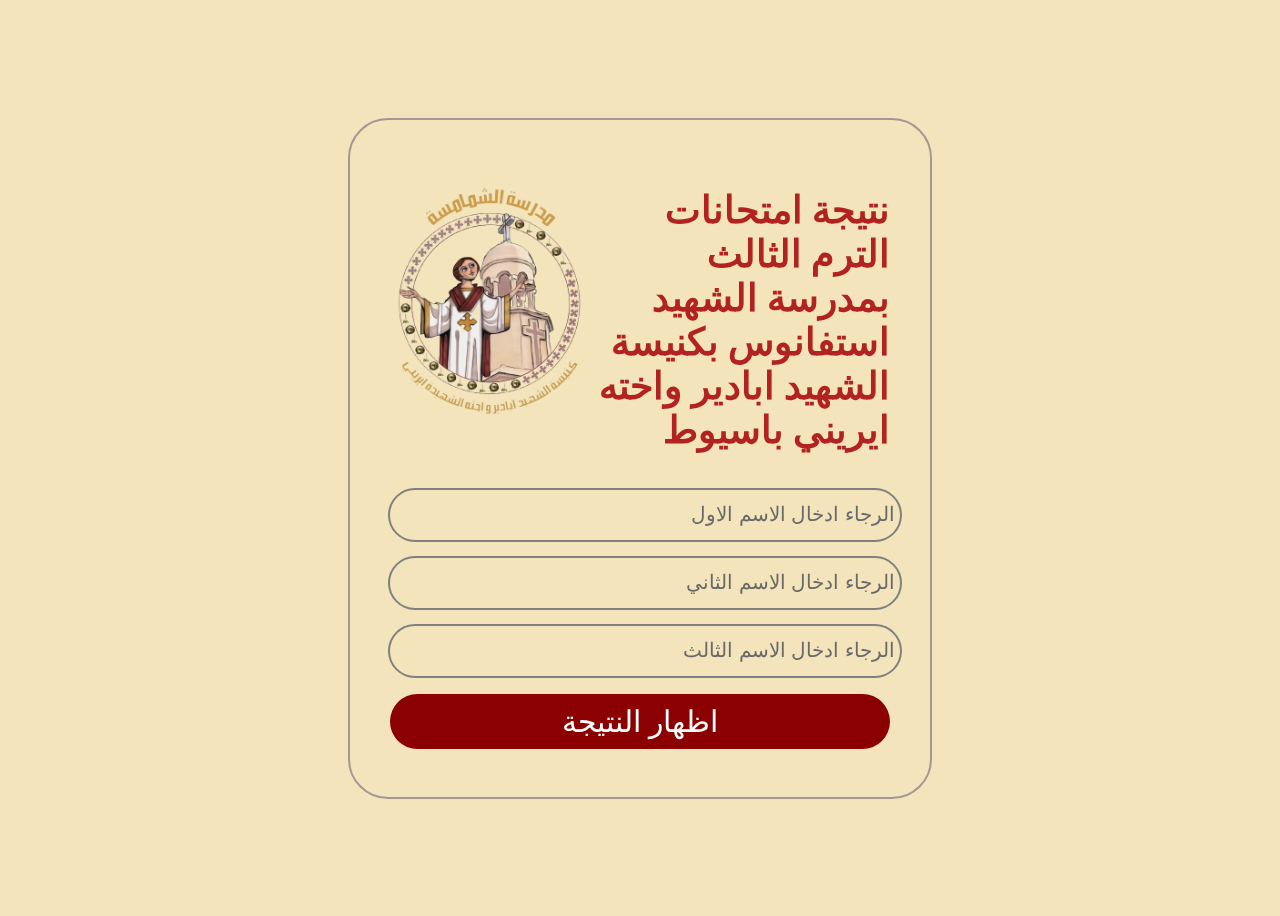
<file: index.html>
<!DOCTYPE html>
<html lang="ar">
<head> 
    <meta charset="UTF-8">
    <meta http-equiv="X-UA-Compatible" content="IE=edge">
    <meta name="viewport" content="width=device-width, initial-scale=1.0">
    <title>result of deacons school</title>
    <link rel="icon" type="image/png" href="hggmm.png">
    <link rel="stylesheet" href="style.css">
   
</head>
<body class="fdy">
    <form class="form" id="form" >
       <div class="container">
        <img class="image" src="hggmm.png">
    <h3 class="kk" dir="rtl">  نتيجة امتحانات الترم الثالث بمدرسة الشهيد استفانوس بكنيسة الشهيد ابادير واخته ايريني  باسيوط </h3>
    
    
    </div>

<input class="bebo" type="text" dir="rtl" id="firstname" placeholder="الرجاء ادخال الاسم الاول " required >

<br>
<input class="bebo" type="text" dir="rtl" id="secondname"  placeholder="الرجاء ادخال الاسم الثاني " required>

<br>
<input class="bebo" type="text" dir="rtl"  id="thirdname"  placeholder="الرجاء ادخال الاسم الثالث" required>
<br>
<button class="gogo" type="submit" id="show" ><a class="grgr">اظهار النتيجة</a></button>
<br>
    </form>
    <script src="java.js"></script>
</body>
</html>
</file>
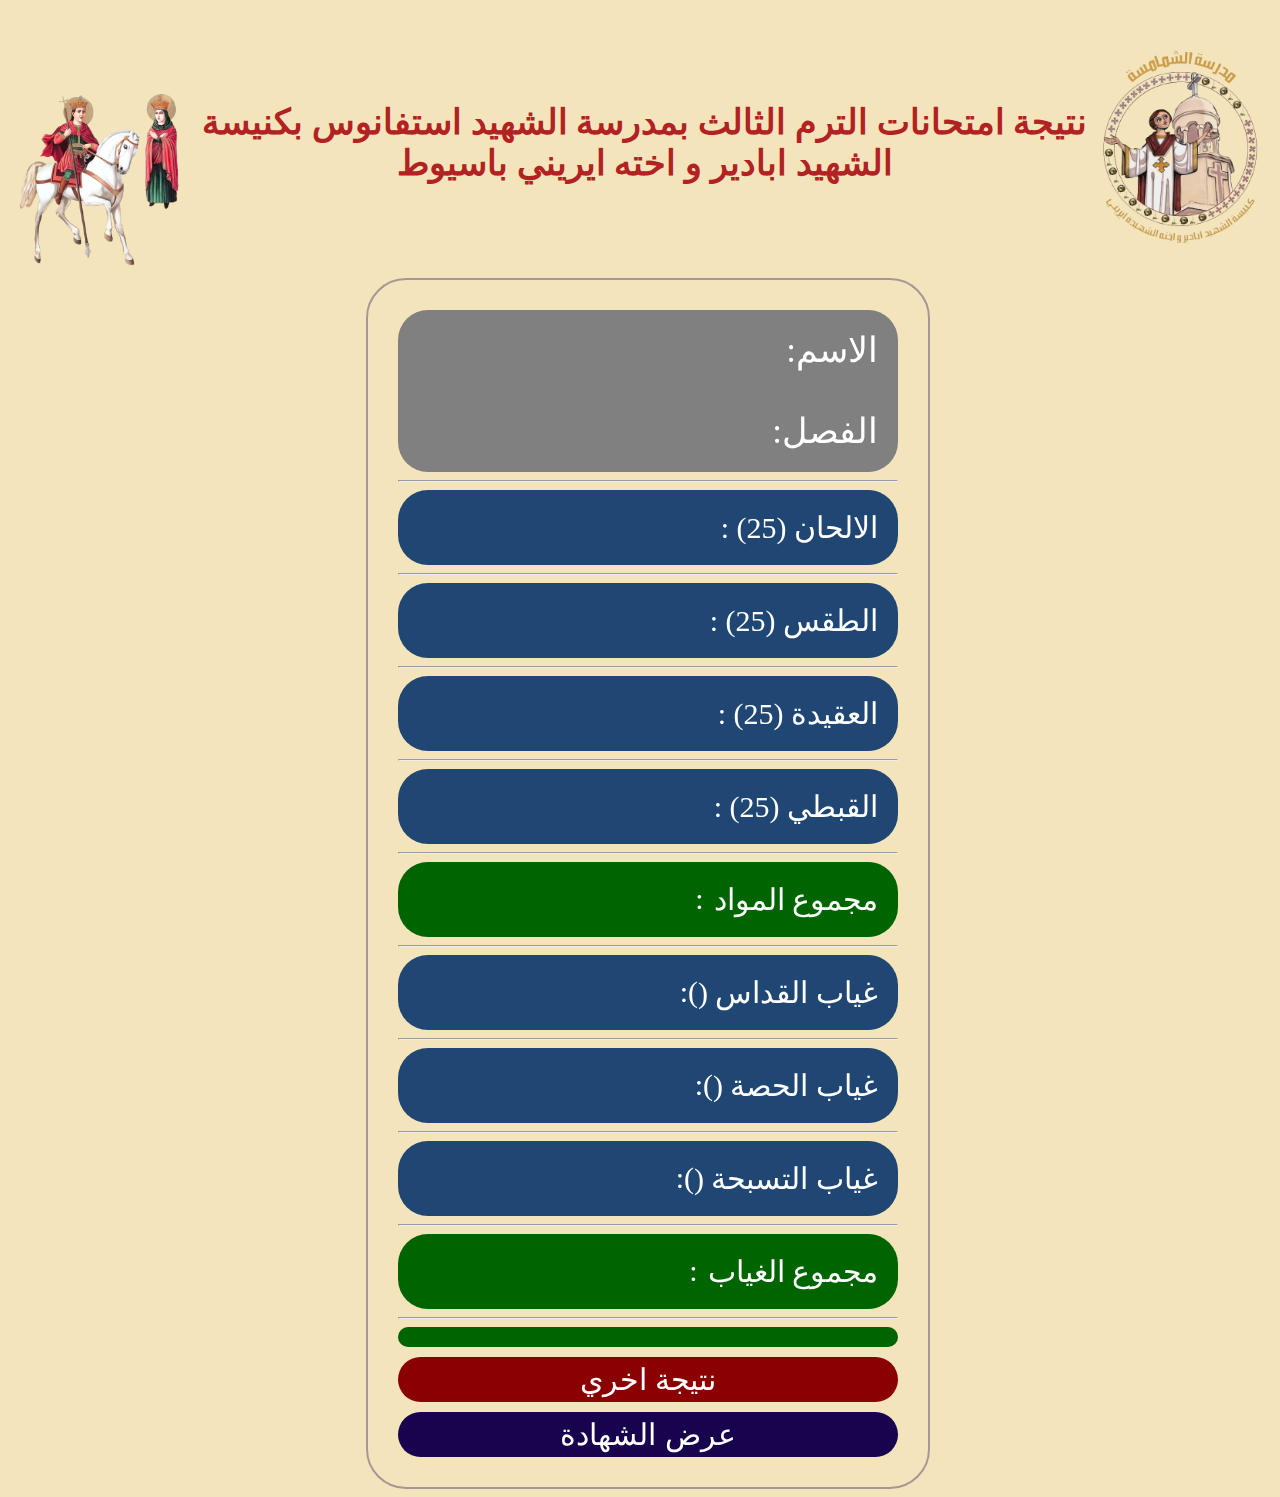
<file: secondnatega.html>
<!DOCTYPE html>
<html lang="en">
  <head>
    <meta charset="UTF-8" />
    <meta http-equiv="X-UA-Compatible" content="IE=edge" />
    <meta name="viewport" content="width=device-width, initial-scale=1.0" />
    <title>result of deacons school</title>
    <link rel="icon" type="image/png" href="hggmm.png" />
    <link rel="stylesheet" href="styling.css" />
  </head>
  <body class="qq">
    <div class="container">
      <img class="im" src="st.abadeer.png" />
      <h3 class="kk" dir="rtl">
        نتيجة امتحانات الترم الثالث بمدرسة الشهيد استفانوس بكنيسة الشهيد ابادير
        و اخته ايريني باسيوط
      </h3>
      <img class="ig" src="hggmm.png" />
    </div>

    <form class="ggrg">
      <div class="name0" dir="rtl">
        <div class="name">الاسم: <span class="drga2" id="name"></span></div>
        <br />
        <div class="name">
          الفصل: <span class="drga2" id="classname"></span>
        </div>
      </div>
      <hr />
      <div class="name1" dir="rtl">
        الالحان (25) :<span class="drga" id="alhan"></span>
      </div>
      <hr />
      <div class="name1" dir="rtl">
        الطقس (25) :<span class="drga" id="taks"></span>
      </div>
      <hr />
      <div class="name1" dir="rtl">
        العقيدة (25) :<span class="drga" id="akeda"></span>
      </div>
      <hr />
      <div class="name1" dir="rtl" id="copt">
        القبطي (25) :<span class="drga" id="coptic"></span>
      </div>
      <hr />
      <div class="name2" dir="rtl" id="totald">
        مجموع المواد <span id="finalSubjects" class="dd"></span>:<span class="drga"  id="total"></span>
      </div>
      <hr />
      <div class="name1" dir="rtl" id="kod">
        غياب القداس (<span id="finalkodas"></span>):
        <span class="drga" id="kodasAbsence"></span>
      </div>
      <hr />
      <div class="name1" dir="rtl">
        غياب الحصة (<span id="finalHesa"></span>):
        <span class="drga" id="classAbsence"></span>
      </div>
      <hr />
      <div class="name1" dir="rtl" id="tt">
        غياب التسبحة (<span id="finalTasbha"></span>):<span
          class="drga"
          id="tasbhaAbsence"
        ></span>
      </div>
      <hr />
      <div class="name2" dir="rtl" id="ewe">
        مجموع الغياب <span id="finalPresent" class="dd"></span>:
        <span class="drga" id="slok"></span>
      </div>
      <hr />
      <div class="name3" dir="rtl" id="mmm">
        <span class="moahl" id="moahl"></span>
      </div>

      <div class="buttons-container">
        <button class="gogo" type="button">
          <a href="index.html" class="grgr">نتيجة اخري</a>
        </button>
        <button class="DDD" type="button" id="sas">عرض الشهادة</button>
      </div>
    </form>
    <script src="javara.js"></script>
  </body>
</html>
</file>
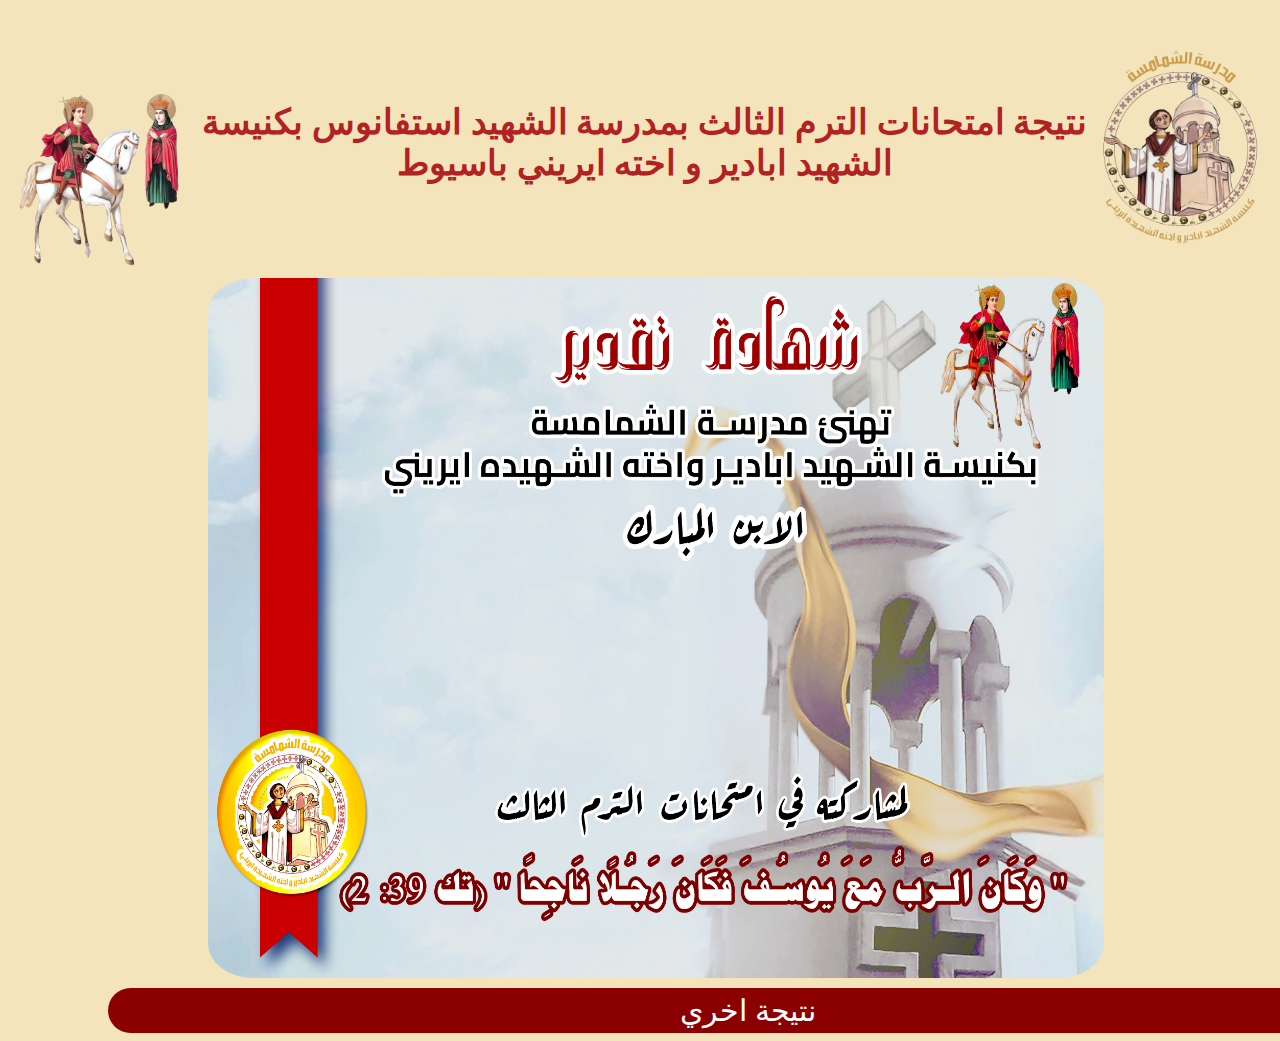
<file: thirdnatega.html>
<!DOCTYPE html>
<html lang="ar">
<head> 
    <meta charset="UTF-8">
    <meta http-equiv="X-UA-Compatible" content="IE=edge">
    <meta name="viewport" content="width=device-width, initial-scale=1.0">
    <title>result of deacons school</title>
    <link rel="icon" type="image/png" href="hggmm.png">
    <link rel="stylesheet" href="styles.css">
   
</head>
<body class="phph">
    <div class="container">
        <img class="im" src="st.abadeer.png">

        <h3 class="kk" dir="rtl">  نتيجة امتحانات الترم الثالث بمدرسة الشهيد استفانوس بكنيسة الشهيد ابادير و اخته ايريني باسيوط </h3>
<img class="ig" src="hggmm.png">
</div>

<div class="cont">
    <div class="name"></div> <span class="drga2" id="name"></span></div>
    <img class="sss" src="photo.jpg">
    <div class="name0"dir="rtl">
        
</div>
<button class="gogo" type="submit"><a href="index.html" class="grgr">نتيجة اخري</a></button>
<script src="javaing.js"></script>
</body>
</file>
<file: style.css>
.fdy{
    background-color: #f3e4bb;
    display: flex;
    height: 100vh;
    justify-content:center;
    align-items: center;
    overflow-x: hidden;
    max-width: 100%;
    scroll-behavior: smooth;
        
    }
    .form{
        width: 500px;
        height:fit-content;
        background-color: darkblue;
        align-items: center;
        background: transparent;
        backdrop-filter: blur(5px);
        border:2px solid rgb(165, 151, 151);
        margin: auto;
        justify-content: center;
        padding: 30px 40px;
     border-radius: 40px;
    
    }
    .container{
        display: flex;
        align-items: center;
    }
    .image{
        width: 200px;
        height: 270px;
    display: flex;
        justify-content: center;
        align-items: center;
        max-width: 1000px;
        margin: 5px;
        
       
    }
    .kk{
        font-size: 38px;
        color:firebrick;
        font-family: "Roboto Slab", serif;
        font-optical-sizing: auto;
        font-weight: weight;
        font-style: normal;
      
    }
    .bebo{
        width: 500px;
        display: block;
        max-width: 1300px;
        align-items: center;
        margin: auto;
        height: 40px;
    justify-content:center;
    border-radius: 30px;
    padding: 5px;
    font-size: 20px;
    border: slategray;
    outline: 2px solid grey;
    background: transparent;
    color:black;
    
    }
    .gogo{
        width: 500px;
        display: block;
        color: white;
        background-color:darkred;
        max-width: 1300px;
        align-items: center;
      margin: auto;
    justify-content: center;
    border-radius: 30px;
    border: none;
    padding: 5px;
    font-size: 30px;
    text-decoration: none;
    }
    .gogo:hover{
        background-color:rgb(83, 173, 201);
        color:darkred;
    }
    .bebo::placeholder{
        color: rgb(105, 105, 105);
    }
    .cc{
        display: flex;
     justify-content: space-between;
     color: black;
     padding: 5px;
     font-size: 25px;
    }
    
    .cc a{
        color: rgb(18, 9, 95);
        text-decoration: none;
    font-family: Impact, Haettenschweiler, 'Arial Narrow Bold', sans-serif;
    
    }
    
    .cc a:hover{
        color: blue;
        text-decoration: underline;
    }
  .bebo1{
    width: 500px;
    display: block;
    max-width: 1300px;
    align-items: center;
    margin: auto;
    height: 40px;
justify-content:center;
border-radius: 30px;
padding: 5px;
font-size: 20px;
border: slategray;
outline: 2px solid grey;
background: transparent;
color: white;

  }
  .bebo2{
    width: 500px;
    display: block;
    max-width: 1300px;
    align-items: center;
    margin: auto;
    height: 40px;
justify-content:center;
border-radius: 30px;
padding: 5px;
font-size: 20px;
border: slategray;
outline: 2px solid grey;
background: transparent;
color: white;

  }
  .grgr{
    text-decoration: none;
    display: block;
    color: white;
    background-color:darkred;
    max-width: 1300px;
    align-items: center;
  margin: auto;
justify-content: center;
border-radius: 30px;
border: none;
padding: 5px;
font-size: 30px;
text-decoration: none;
}
  
  .grgr:hover{
    color: black;
    background-color:rgb(83, 173, 201) ;
    
  }
  @media (max-width: 700px) {
    .fdy{
        background-color:#f3e4bb;
        display: flex;
        height: 100vh;
        justify-content:center;
        align-items: center;
        scroll-behavior: smooth;
       
    }
    .form{   width: fit-content;
        height:fit-content;
        background-color: darkblue;
        align-items: center;
        background: transparent;
        backdrop-filter: blur(5px);
        border:2px solid rgb(165, 151, 151);
        margin: auto;
        justify-content: center;
        padding: 20px;
     border-radius: 40px;
     
    }
    .container{
        display: flex;
        align-items: center;
        justify-content: space-between;
    }
    .image{
        width: 100px;
        height: 170px;
    display: flex;
        justify-content: center;
        align-items: center;
        max-width: 700px;
        margin: 5px;
        
       
    }
    .kk{
        font-size: 22px;
        color:firebrick;
        font-family: "Roboto Slab", serif;
        font-weight: weight;
        font-style: normal;
      
    }
    .bebo{
        width: 300px;
        display: block;
        max-width: 1300px;
        align-items: center;
        margin: auto;
        height: 40px;
    justify-content:center;
    border-radius: 30px;
    padding: 5px;
    font-size: 20px;
    border: slategray;
    outline: 2px solid grey;
    background: transparent;
    color:black;
    
    }
    .gogo{
        width: 300px;
        display: block;
        color: white;
        background-color:darkred;
        max-width: 1300px;
        align-items: center;
      margin: auto;
    justify-content: center;
    border-radius: 30px;
    border: none;
    padding: 5px;
    font-size: 30px;
    text-decoration: none;
    }
    .gogo:hover{
        background-color:rgb(83, 173, 201);
        color:darkred;
    }
    .bebo::placeholder{
        color: rgb(105, 105, 105);
    }
    .cc{
        display: flex;
     justify-content: space-between;
     color: black;
     padding: 5px;
     font-size: 25px;
    }
    
    .cc a{
        color: rgb(18, 9, 95);
        text-decoration: none;
    font-family: Impact, Haettenschweiler, 'Arial Narrow Bold', sans-serif;
    
    }
    
    .cc a:hover{
        color: blue;
        text-decoration: underline;
    }
  .bebo1{
    width: 350px;
    display: block;
    max-width: 1300px;
    align-items: center;
    margin: auto;
    height: 40px;
justify-content:center;
border-radius: 30px;
padding: 5px;
font-size: 20px;
border: slategray;
outline: 2px solid grey;
background: transparent;
color: white;

  }
  .bebo2{
    width: 350px;
    display: block;
    max-width: 1300px;
    align-items: center;
    margin: auto;
    height: 40px;
justify-content:center;
border-radius: 30px;
padding: 5px;
font-size: 20px;
border: slategray;
outline: 2px solid grey;
background: transparent;
color: white;

  }
  .grgr{
    text-decoration: none;
    display: block;
    color: white;
    background-color:darkred;
    max-width: 1300px;
    align-items: center;
  margin: auto;
justify-content: center;
border-radius: 30px;
border: none;
padding: 5px;
font-size: 30px;
text-decoration: none;
  }
  .grgr:hover{
    color: black;
    background-color: rgb(83, 173, 201);
}
  }
</file>
<file: styling.css>
.qq{
    background-color: #f3e4bb;
    width: 100%;
    height: 100%;
    justify-content:center;
    align-items: center;
    overflow-x: hidden;
    max-width: 100%;
  scroll-behavior: smooth;   
}
.ggrg{
    width: 500px;
    height:fit-content;
    background-color: darkblue;
    align-items: center;
    background: transparent;
    backdrop-filter: blur(5px);
    border:2px solid rgb(165, 151, 151);
    margin: auto;
    justify-content: center;
    padding: 30px;
 border-radius: 40px;
}
.container{
   
    display: flex;
align-items: center;
width: 98%;

}
.dd{
  margin-right: 10px;
}
   
.ig{
        width: 200px;
        height: 230px;
        max-width: 1000px;
        padding-top: 40px;
      
    }
.im{
    width: 200px;
    height: 250px;
    max-width: 1000px;
 
}
.kk{
    font-size: 35px;
    color:firebrick;
    font-family: "Roboto Slab", serif;
     justify-content: space-between;
     text-align: center;

}
.name1{
    color: white;
    display:flex;
    padding: 20px;
    font-size: 30px;
    background-color: rgb(32, 71, 116);
    border-radius: 30px;
}

.name0{
    color:white;
    display: block;
    justify-content: space-between;
    align-items: center;
   padding: 20px;
    font-size: 35px;
    background-color:gray ;
    border-radius: 30px;
    
}


.gogo{
    width: 500px;
    display: block;
    color: white;
    background-color:darkred;
    max-width: 1300px;
    align-items: center;
  margin-top: 10px;
justify-content: center;
border-radius: 30px;
border: none;
padding: 5px;
font-size: 30px;
text-decoration: none;

}
.DDD{width: 500px;
  display: block;
  color: white;
  background-color:rgb(24, 4, 78);
  max-width: 1300px;
  align-items: center;
margin-top: 10px;
justify-content: center;
border-radius: 30px;
border: none;
padding: 5px;
font-size: 30px;
text-decoration: none;


}
.DRDR{text-decoration: none;
  display: block;
  color: white;
  background-color:rgb(24, 4, 78);
  max-width: 1300px;
  align-items: center;
margin: auto;
justify-content: center;
border-radius: 30px;
border: none;
font-size: 30px;
text-decoration: none;

}
.DDD:hover{background-color:rgb(4, 151, 14);
  color:darkred;

}
.DRDR:hover{background-color:rgb(4, 151, 14);
  color:darkred;}
.gogo:hover{
    background-color:rgb(83, 173, 201);
    color:darkred;
}
.grgr{
    text-decoration: none;
        display: block;
        color: white;
        background-color:darkred;
        max-width: 1300px;
        align-items: center;
      margin: auto;
    justify-content: center;
    border-radius: 30px;
    border: none;
    font-size: 30px;
    text-decoration: none;
    
   
    
  }
  .grgr:hover{
    color: black;
    background-color: rgb(83, 173, 201);
  }
  .name2{
    color:white;
    display: flex;
   padding: 20px;
    font-size: 30px;
    background-color: darkgreen;
    border-radius: 30px;
   
  }
  
  .drga{
    text-align: center;
    
    padding-right: 40px;
  }
  .drga2{
    text-align: center;
    padding: right 5px;
  }
  
  .name3{ color:white;
    
   padding: 10px;
    font-size: 30px;
    background-color: darkgreen;
    border-radius: 30px;
    align-items: center;
  text-align: center;}
  @media (max-width: 768px) {
    .qq{
        background-color:#f3e4bb;
        overflow-x: hidden;
        height: 100vh;
        justify-content:center;
        align-items: center; 
        width: 100vw;
        max-width: 1200px;
      margin: 0;
      padding: 0;
      box-sizing: border-box;
      scroll-behavior: smooth;
    }
    .ggrg{
        width:290px;
        height:fit-content;
        background-color: darkblue;
        align-items: center;
        background: transparent;
        backdrop-filter: blur(5px);
        border:2px solid rgb(165, 151, 151);
        margin: auto;
        justify-content: center;
        padding: 40px;
     border-radius: 40px;
  
    }
    
      
    .container{
        display:flex;
    align-items: center;
    justify-content: space-between;
    margin: 0px;
   
   margin: 0;
    overflow-x: hidden;
    box-sizing: border-box;
   

    
}



        
    .ig{
            width: 90px;
            height: 120px;
            max-width: 1200px;
            padding-top: 40px;
          margin-right: 0%;
          gap: 0;
          
        }
    .im{
        width: 90px;
        height: 150px;
        max-width:1200px;
        gap: 0;
     
    }
    .kk{
        font-size: 19px;
        color:firebrick;
        font-family: "Roboto Slab", serif;
        justify-content: space-between;
        gap: 0;
     
    
    }
    .name1{
        color: white;
        display: block;
        padding: 20px;
        font-size: 20px;
        background-color: rgb(32, 71, 116);
        border-radius: 30px;
        
    
    }
    .name0{
      color:white;
      display: block;
      justify-content: space-between;
      align-items: center;
     padding: 20px;
      font-size: 20px;
      background-color:gray ;
      border-radius: 30px;
    }
    .gogo{
        width: 290px;
        display: block;
        color: white;
        background-color:darkred;
        max-width: 1300px;
        align-items: center;
      margin-top: 10px;
    justify-content: center;
    border-radius: 30px;
    border: none;
    padding: 5px;
    font-size: 30px;
    text-decoration: none;
    
    }
    .gogo:hover{
        background-color:rgb(83, 173, 201);
        color:darkred;
    }
    .grgr{
      text-decoration: none;
      display: block;
      color: white;
      background-color:darkred;
      max-width: 1300px;
      align-items: center;
    margin: auto;
  justify-content: center;
  border-radius: 30px;
  border: none;
  font-size: 30px;
  text-decoration: none;
       
        
      }
      .grgr:hover{
        color: black;
        background-color: rgb(83, 173, 201);
      }
    .DDD{ width: 290px;
      display: block;
      color: white;
      background-color:rgb(24, 4, 78);
      max-width: 1300px;
      align-items: center;
    margin-top: 10px;
  justify-content: center;
  border-radius: 30px;
  border: none;
  padding: 5px;
  font-size: 30px;
  text-decoration: none;
  
      

      }
      .dd{
        margin-right: 10px;
      }
      .DRDR{text-decoration: none;
        display: block;
        color: white;
        background-color:rgb(24, 4, 78);
        max-width: 1300px;
        align-items: center;
      margin: auto;
    justify-content: center;
    border-radius: 30px;
    border: none;
    font-size: 30px;
    text-decoration: none;}
    .DDD:hover{ background-color:rgb(4, 151, 14);
      color:darkred;}
      .DRDR:hover{
        background-color:rgb(4, 151, 14);
        color:darkred;;
      }
      .name2{
        color:white;
        display: flex;
        justify-content: space-between;
        align-items: center;
       padding: 20px;
        font-size: 20px;
        background-color: darkgreen;
        border-radius: 30px;}
        .drga{
          text-align: center;
          
          padding-right: 40px;
        }
        .drga2{
          text-align: center;
          padding: right 5px;
        }
        .name3{ color:white;
          padding: 10px;
           font-size: 30px;
           background-color: darkgreen;
           border-radius: 30px;
           align-items: center;
         text-align: center;}
      }
</file>
<file: styles.css>
.phph{
    background-color: #f3e4bb;
    width: 100%;
    height: 100%;
    justify-content:center;
    align-items: center;
    overflow-x: hidden;
    max-width: 100%;
  scroll-behavior: smooth; 
}
.container{
    display: flex;
    align-items: center;
    width: 98%;
    
}.ig{
    width: 200px;
    height: 230px;
    max-width: 1000px;
    padding-top: 40px;
  
}
.im{
width: 200px;
height: 250px;
max-width: 1000px;}
.kk{
    font-size: 35px;
    color:firebrick;
    font-family: "Roboto Slab", serif;
     justify-content: space-between;
     text-align: center;
}
.sss{
    width: 70%;
    height: 700px;;
    align-items: center;
    display: flex;
    justify-content: center;
    border-radius:5%;
    margin-left: 200px;

}
.gogo{
    width: 100%;
    display: block;
    color: white;
    background-color:darkred;
    max-width: 1300px;
    align-items: center;
  margin-top: 10px;
  margin-left: 100px;
justify-content: center;
border-radius: 30px;
border: none;
padding: 5px;
font-size: 30px;
text-decoration: none;

}.gogo:hover{
    background-color:rgb(83, 173, 201);
    color:darkred;
}
.grgr{
    text-decoration: none;
        display: block;
        color: white;
        background-color:darkred;
        max-width: 1300px;
        align-items: center;
      margin: auto;
    justify-content: center;
    border-radius: 30px;
    border: none;
    font-size: 30px;
    text-decoration: none;
    
   
    
  }
  .grgr:hover{
    color: black;
    background-color: rgb(83, 173, 201);
  }
  .drga2{
    color: rgb(35, 4, 151);
    font-size:120px;
    -webkit-text-stroke: 2px rgb(252, 249, 249);
    font-style:normal;
    font-family:'Gill Sans', 'Gill Sans MT', Calibri, 'Trebuchet MS', sans-serif;
    font-weight: bolder;
    display: flex;
    margin-left:400PX;
    margin-top: 280px;
    position: absolute;
    opacity: 0; /* إخفاء النص في البداية */
    animation: fadeIn 0.2s ease-in forwards;
    animation-delay: 1s; /* تأخير الظهور لمدة 3 ثوانٍ */
}

@keyframes fadeIn {
    from { opacity: 0; }
    to { opacity: 1; }
}

  
  @media(max-width: 768px){
    .qq{
      background-color:#f3e4bb;
      overflow-x: hidden;
      height: 100vh;
      justify-content:center;
      align-items: center; 
      width: 100vw;
      max-width: 1200px;
    margin: 0;
    padding: 0;
    box-sizing: border-box;
    scroll-behavior: smooth;
  }
  .container{
    display:flex;
align-items: center;
justify-content: space-between;
margin: 0px;

margin: 0;
overflow-x: hidden;
box-sizing: border-box;



}


.phph{
  margin-left: 0%;
  overflow-x: hidden;
}
    
.ig{
        width: 90px;
        height: 120px;
        max-width: 1200px;
        padding-top: 40px;
      margin-right: 0%;
      gap: 0;
      
    }
.im{
    width: 90px;
    height: 150px;
    max-width:1200px;
    gap: 0;
 
}
.kk{
    font-size: 19px;
    color:firebrick;
    font-family: "Roboto Slab", serif;
    justify-content: space-between;
    gap: 0;
 

}

.gogo{
  width: 210px;
  display: block;
  color: white;
  background-color:darkred;
  max-width: 1300px;
  align-items: center;
margin-top: 10px;
justify-content: center;
border-radius: 30px;
border: none;
padding: 5px;
font-size: 30px;
text-decoration: none;

}
.gogo:hover{
  background-color:rgb(83, 173, 201);
  color:darkred;
}
.grgr{
text-decoration: none;
display: block;
color: white;
background-color:darkred;
max-width: 1300px;
align-items: center;
margin: auto;
justify-content: center;
border-radius: 30px;
border: none;
font-size: 30px;
text-decoration: none;
 
  
}
.grgr:hover{
  color: black;
  background-color: rgb(83, 173, 201);
}

.sss{
  width: 90%;
  height: 310px;
  align-items: center;
  display: flex;
  justify-content: center;
  border-radius:5%;
  margin-left: 20px;

  }
  .drga2{
    color: rgb(35, 4, 151);
    font-size:  33px;
    -webkit-text-stroke: 0.75px rgb(252, 249, 249);
    font-style:normal;
    font-family:'Gill Sans', 'Gill Sans MT', Calibri, 'Trebuchet MS', sans-serif;
    font-weight: bolder;
    display: flex;
    margin-left:90px;
    margin-top: 145px;
    position: absolute;
    justify-content: space-between;
    opacity: 0; /* إخفاء النص في البداية */
    animation: fadeIn 0.2s ease-in forwards;
    animation-delay: 1s; /* تأخير الظهور لمدة 3 ثوانٍ */
}

@keyframes fadeIn {
    from { opacity: 0; }
    to { opacity: 1; }
}
  }
</file>
